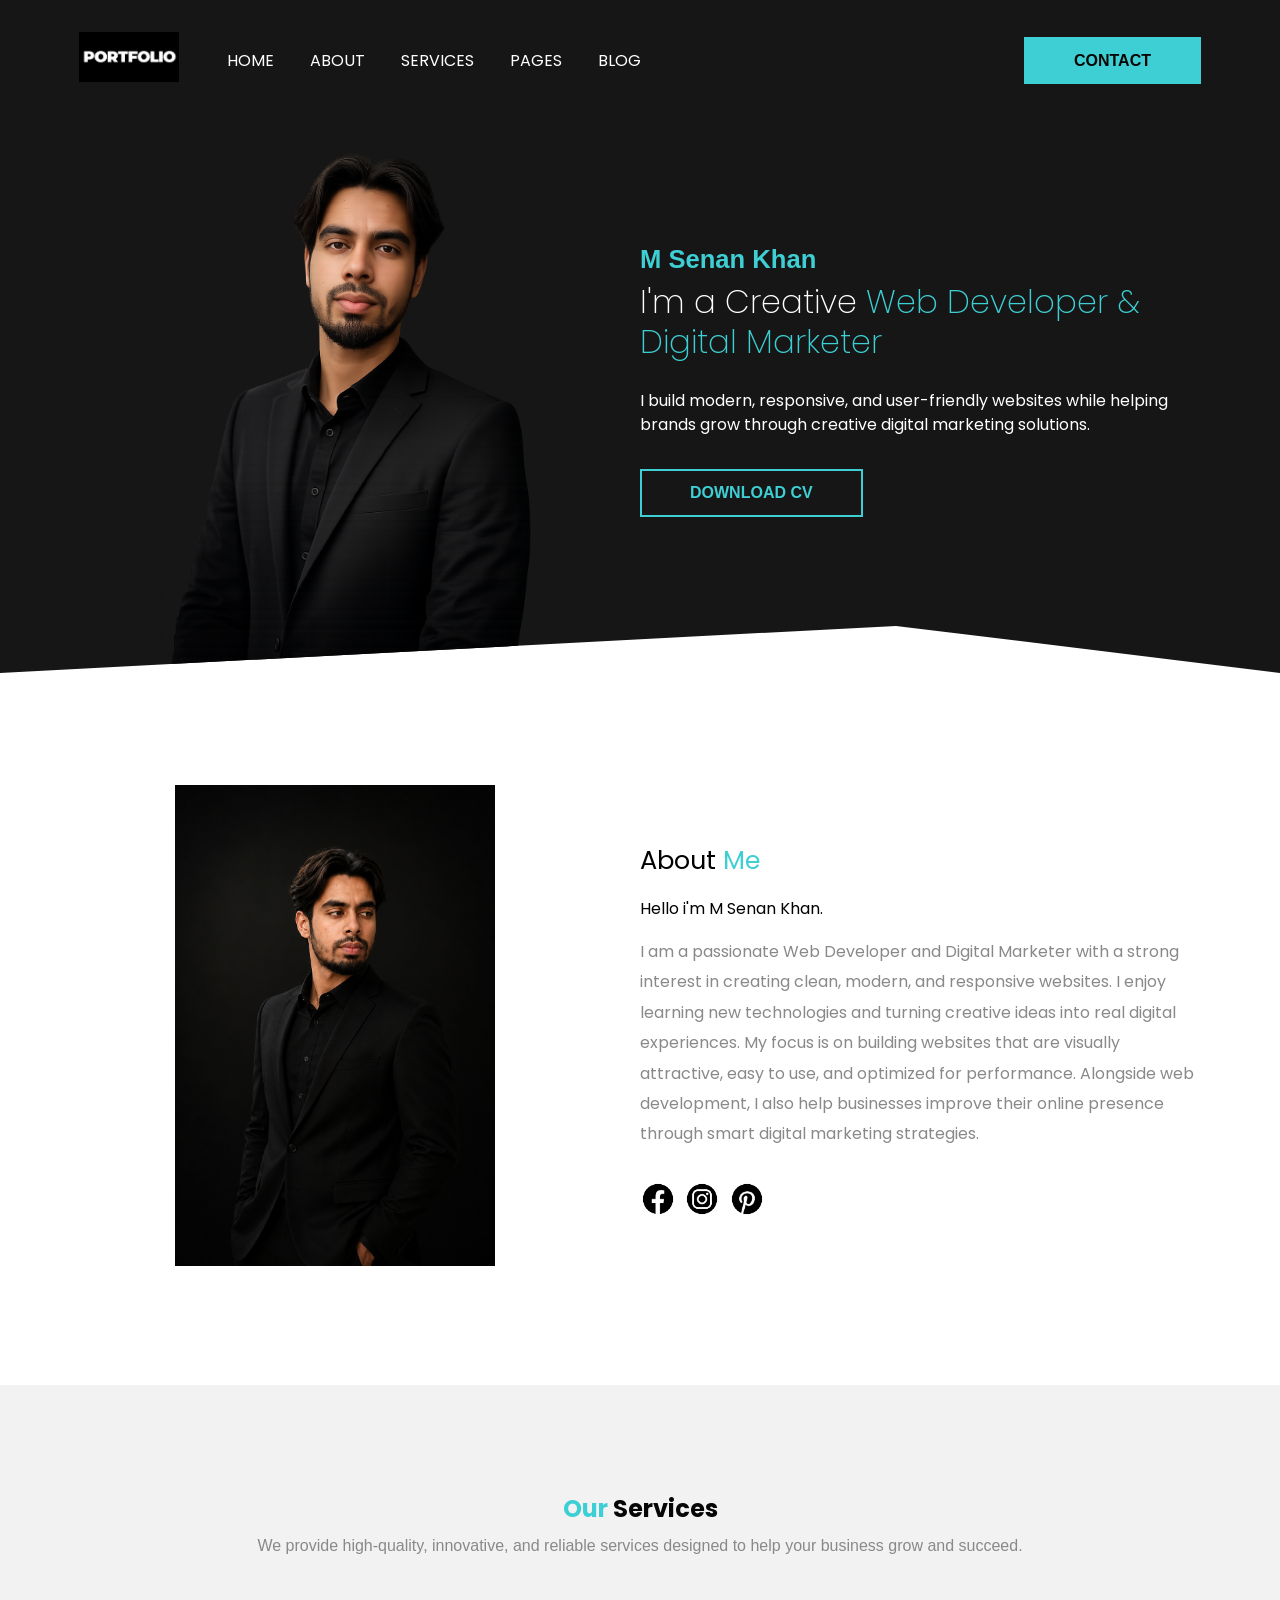
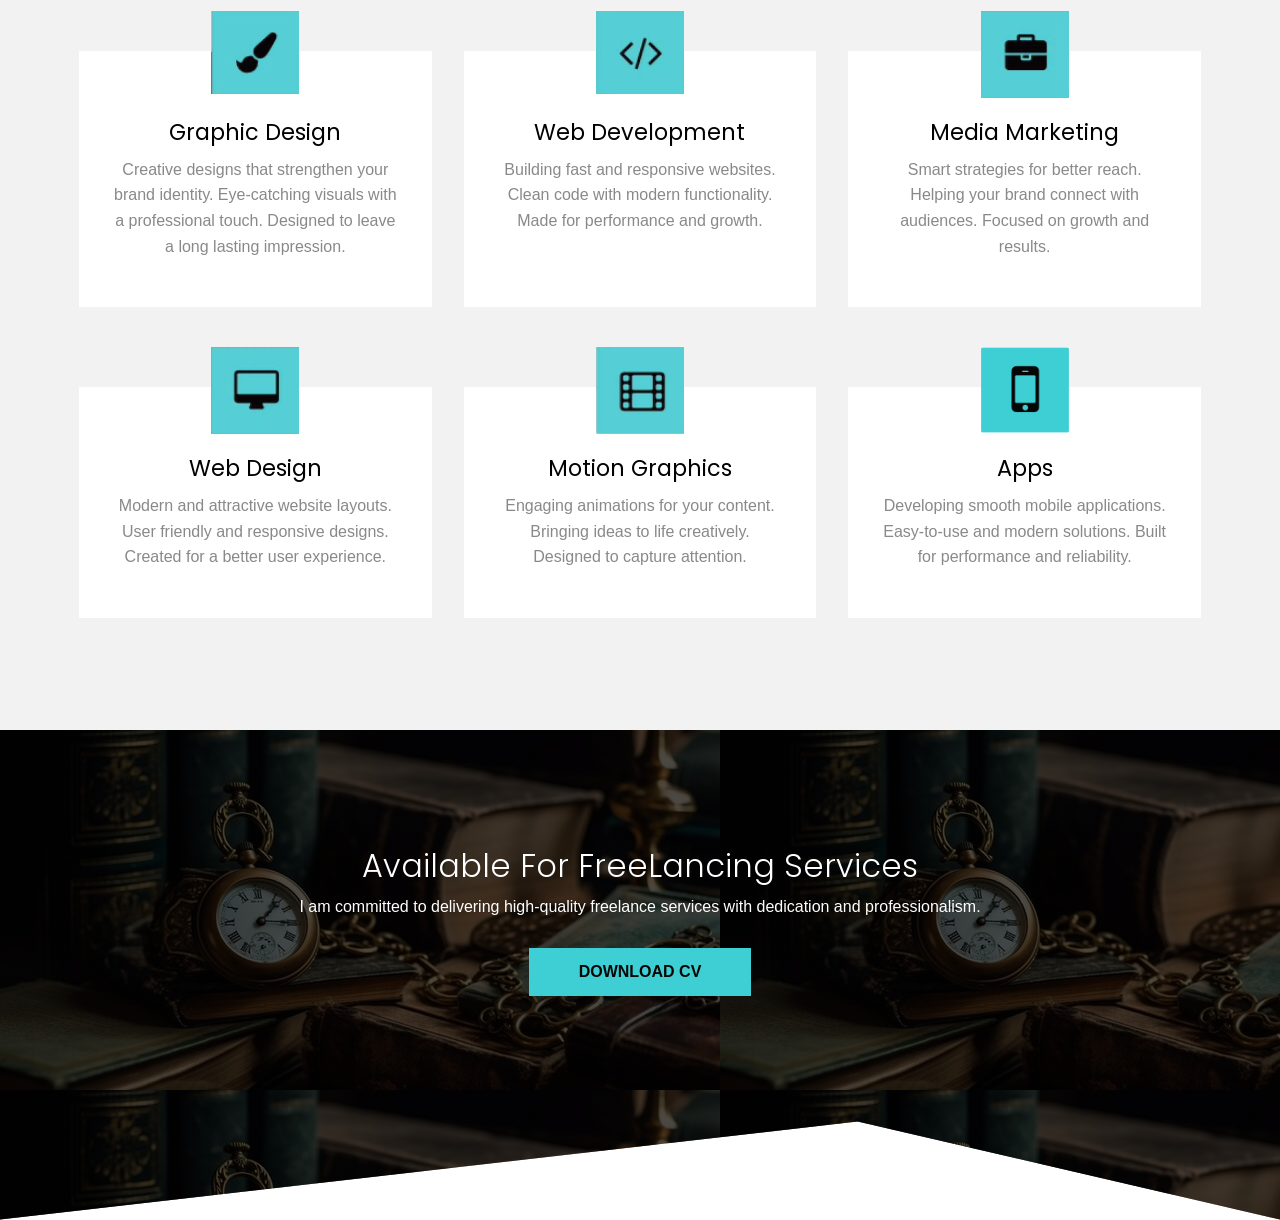
<file: index.html>
<!DOCTYPE html>
<html lang="en">
<head>
    <meta charset="UTF-8">
    <meta name="viewport" content="width=device-width, initial-scale=1.0">
    <title>Portfolio Website</title>
    <link href="https://fonts.googleapis.com/css2?family=Poppins:ital,wght@0,100;0,200;0,300;0,400;0,500;0,600;0,700;0,800;0,900;1,100;1,200;1,300;1,400;1,500;1,600;1,700;1,800;1,900&display=swap" rel="stylesheet">

    <link rel="stylesheet" href="CSS/myportfolio.css">
    
</head>
<body>

  <header>
    <div class="container">
    <nav class="flex items-center justify-between">
      <div class="left flex items-center">
        <div class="branding">
          <img src="images/LM.png" width="100">
        </div>
        <div>
          <a href="#">Home</a>
          <a href="#">About</a>
          <a href="#">Services</a>
          <a href="#">Pages</a>
          <a href="#">Blog</a>
        </div>

      </div>
      <div class="right">
        <button class="btn btn-primary">CONTACT</button>
      </div>
    </nav>

    <div class="hero flex items-center justify-between">

       <div class="left flex-1 flex justify-center">

        <img src="images\realphoto.png" width="400">
       </div>

       <div class="right flex-1" >
        <h6>M Senan Khan</h6>

        <h1>
         I'm a Creative 
         <span>Web Developer & Digital Marketer</span>

        </h1>
        

        <p>I build modern, responsive, and user-friendly websites while helping brands grow through creative digital marketing solutions.

        </p>
        <div>

          <button class="btn btn-secondary">DOWNLOAD CV</button>

        </div>
       </div>
    </div>
    </div>
  </header>

  <section class="about">
    <div class="container flex items-center">
      <div class="flex-1">
        <img class="about-me-img" src="images\aboutme.png" alt="" width="320">
      </div>

      <div class="flex-1">
        <h1>About <span>Me</span></h1>
        <h3>Hello i'm M Senan Khan.</h3>
       
        <p>I am a passionate Web Developer and Digital Marketer with a strong interest in creating clean, modern, and responsive websites. I enjoy learning new technologies and turning creative ideas into real digital experiences.
        My focus is on building websites that are visually attractive, easy to use, and optimized for performance. Alongside web development, I also help businesses improve their online presence through smart digital marketing strategies.
      </p>
      <div class="social">
        <a href="#"><img src="images\facebook.png" alt="" width="50"> </a>
         <a href="#"><img src="images\instagram.png" alt="" width="50"> </a>
          <a href="#"><img src="images\pinterest.png" alt="" width="50"> </a>
      </div>
      </div>
    </div>
  </section>

  <section class="services">
    <div class="container">
      <h1 class="section-heading"><span>Our</span> Services </h1>
      <p>We provide high-quality, innovative, and reliable services designed to help your business grow and succeed.
</p>
      <div class="card-wrapper">

        <div class="card">
          <img src="images\brush.png" alt="" width="88">
          <h2>Graphic Design</h2>
          <p>Creative designs that strengthen your brand identity.
Eye-catching visuals with a professional touch.
Designed to leave a long lasting impression.</p>

        </div>

         <div class="card">
          <img src="images\embeded.png" alt="" width="88">
          <h2>Web Development</h2>
          <p>Building fast and responsive websites.
Clean code with modern functionality.
Made for performance and growth.</p>

        </div>

         <div class="card">
          <img src="images\bag.png" alt="" width="88">
          <h2>Media Marketing</h2>
          <p>Smart strategies for better reach.
Helping your brand connect with audiences.
Focused on growth and results.</p>

        </div>

         <div class="card">
          <img src="images\pc.png" alt="" width="88">
          <h2>Web Design</h2>
          <p>Modern and attractive website layouts.
User friendly and responsive designs.
Created for a better user experience.</p>

        </div>

         <div class="card">
          <img src="images\film.png" alt="" width="88">
          <h2>Motion Graphics</h2>
          <p>Engaging animations for your content.
Bringing ideas to life creatively.
Designed to capture attention.</p>

        </div>

         <div class="card">
          <img src="images\phone.png" alt="" width="88">
          <h2>Apps</h2>
          <p>Developing smooth mobile applications.
Easy-to-use and modern solutions.
Built for performance and reliability.</p>
          

        </div>
      </div>
    </div>

  </section>

  <section class="freelancer">
    <h1>Available For FreeLancing Services</h1>
    <p>
      I am committed to delivering high-quality freelance services with dedication and professionalism. 
    </p>
    <button class="btn btn-primary">Download CV</button>
  </section>
</body>
</html>
</file>
<file: CSS/myportfolio.css>
@import 'utilities.css';

:root{
  --primary: #3DCFD3;
  --dark:#161616;
  --pure:#FFFFFF;
  --ternary:#898989;
  --light:#F2F2F2;
  --secondary:#070606;

}
body{
  font-family: poppins,sans-serif;
}
*{
  padding: 0;
  margin: 0;
  box-sizing: border-box;
  -webkit-font-smoothing:antialised;
}
header{
  background-color: var(--dark);
  clip-path: polygon(0 0,100% 0,100% 100%,70% 93%,0 100%);
  
}
.container{
  max-width: 1152px;
  padding:0 15px ;
  margin:0 auto;
}
header nav .left a{
  color: var(--pure);
  text-decoration: none;
  margin-right: 2rem;
  text-transform: uppercase;
}
header nav .left a:hover{
  color: var(--primary);
  transition: all .3s ease;
}

header nav{
  padding:2rem 0;
}
.branding{
  margin-right: 3rem;
}
.hero .right{
  color: var(--pure);
}
.hero .right h6{
  font-size: 1.6rem;
  
  color: var(--primary);
  margin-bottom: 0.5rem;
  font-family:'Lucida Sans', 'Lucida Sans Regular', 'Lucida Grande', 'Lucida Sans Unicode', Geneva, Verdana, sans-serif;
}
.hero .right h1{
 font-weight: 200;
 line-height: 2.5rem;
 margin-bottom: 1.7rem;
}
.hero .right h1 span{
  color: var(--primary);
}
.hero .right p{
  line-height: 1.5;
  margin-bottom: 2rem;
}
.hero .right{
  margin-top: -2rem;
}
.hero .left{
  margin-top: -3rem;
}
section{
  padding: 7rem 0;
}

    

section.about h1{
  margin-bottom: 1rem;
  font-size: 1.6rem;
  font-weight: 400;
}
section.about h1 span{
  color: var(--primary);
}
section.about h3{
  font-size: 1rem;
  margin-bottom: 1rem;
  font-weight: 400;
}
section.about p{
  color: var(--ternary);
  line-height: 1.9;
  margin-bottom: 2rem;
}
section.about .social{
  display: flex;
}
section.about .social a{
 
  display: flex;
  align-items: center;
  justify-content: center;
  width: 35px;
  height: 35px;
  border-radius: 50%;
  margin-right: 0.6rem;
  transition: all .3s ease;
}
section.about .social a:hover{
  background-color: var(--primary);
}
section.about .about-me-img{
  margin-left: 6rem;
}
.section-heading{
  color: var(--secondary);
  text-align: center;
  margin-bottom: 1rem;
  line-height: 1;
}
.section-heading + p{
  color: var(--ternary);
  font-family: lato,sans-serif;
  margin-bottom: 6rem;
  text-align: center;

}
.section-heading span{
  color: var(--primary);
}

.services .card-wrapper{
  display: grid;
   grid-template-columns: 1fr 1fr 1fr; /*you can also use repeat(3,1fr); */
   grid-column-gap: 2rem;
    grid-row-gap: 5rem;
}

section.services{
  background-color: var(--light);
}
section.services .card-wrapper .card{
   background-color: var(--pure);
   padding: 3rem 2rem;
   position: relative;
   padding-top: 4rem;
   text-align: center;
   transition: all .7s ease;
}
section.services .card-wrapper .card img{
  position: absolute;
  top: -2.5rem;
  left: 50%;
  transform: translateX(-50%);

}
section.services .card-wrapper .card h2{
  font-weight: 400;
  font-size: 1.4rem;
  margin-bottom: 0.5rem;
}
section.services .card-wrapper .card p{
  font-family: sans-serif;
  color: var(--ternary);
  line-height: 1.6;
}
section.services .card-wrapper .card:hover{
  background-color: var(--dark);

}
section.services .card-wrapper .card:hover h2, section.services .card-wrapper .card:hover p{
  color:var(--pure);
}
section.freelancer{
  text-align: center;
  background: linear-gradient(rgba(0,0,0,0.7),rgba(0,0,0,0.7)),url(../images/booksimg.jpg);
  color: var(--pure);
   clip-path: polygon(0 0,100% 0,100% 100%,67% 80%,0 100%);
   padding-bottom: 14rem;
}
section.freelancer h1{
  font-size: 2rem;
  margin-bottom: 0.5rem;
  font-weight: 300;
}
section.freelancer p{
  margin-bottom: 2rem;
  font-family: sans-serif;
}
</file>
